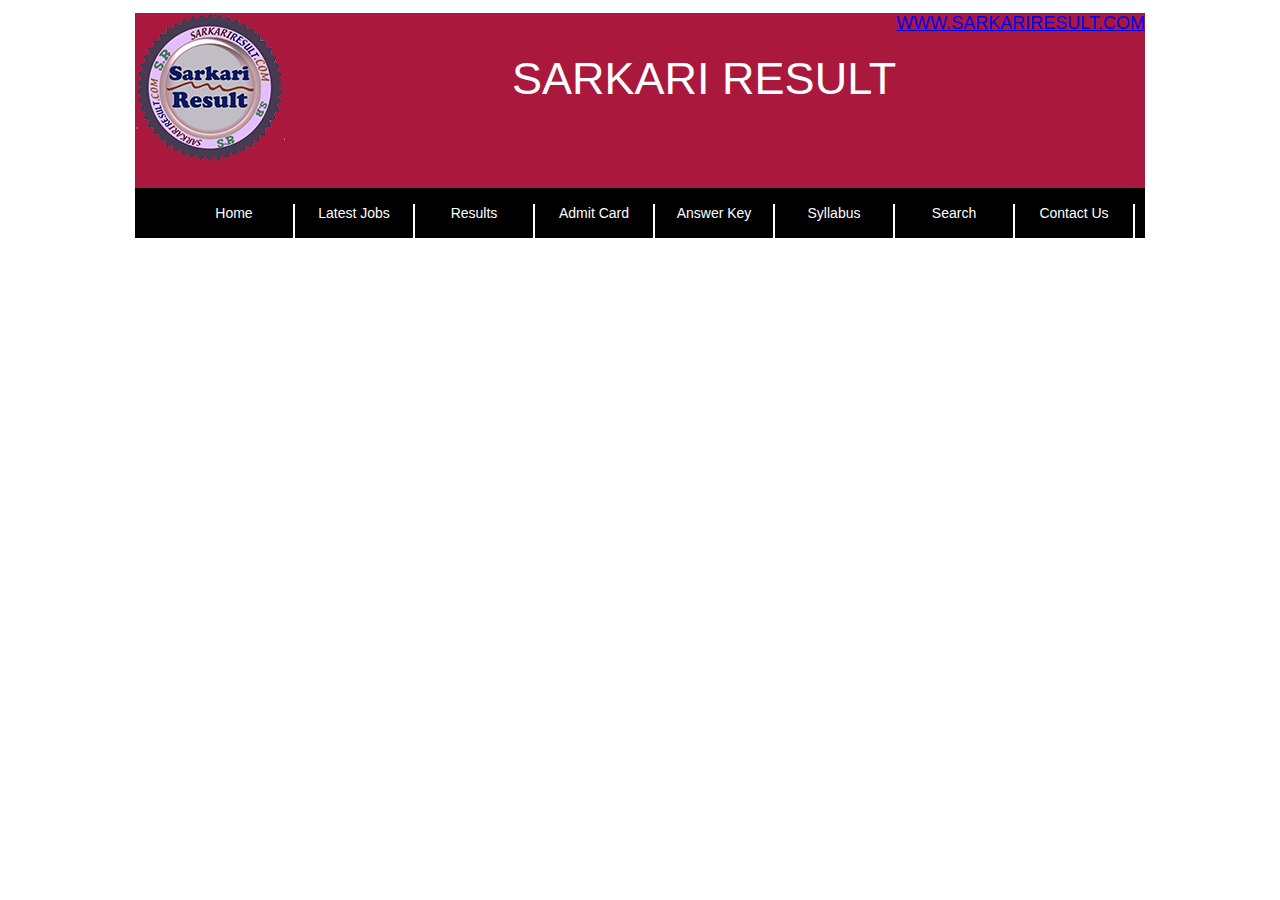
<file: SarkariResultClone/index.html>
<!DOCTYPE html>
<html lang="en">
<head>
    <meta charset="UTF-8">
    <meta name="viewport" content="width=device-width, initial-scale=1.0">
    <title>Sarkari Result Clone</title>
    <link rel="stylesheet" href="style.css"/>
</head>
<body>
    <div class="top">
    <div class="header">
            <div class="logo">
                <img src="./assets/logo-new.png">
            </div>
            <div class="head-title">
                SARKARI RESULT
            </div>
           <span class="a">
            <a href="https://www.sarkariresult.com/">WWW.SARKARIRESULT.COM</a>
           </span>
    </div>
    <div class="wrap">
        <ul class="navbar">
                 <li><a href="https://www.sarkariresult.com/">Home</a></li>
                 <li><a href="https://www.sarkariresult.com/latestjob/">Latest Jobs</a></li>
                 <li><a href="https://www.sarkariresult.com/result/">Results</a></li>
                 <li><a href="https://www.sarkariresult.com/admitcard/">Admit Card</a></li>
                 <li><a href="https://www.sarkariresult.com/answerkey/">Answer Key</a></li>
                 <li><a href="https://www.sarkariresult.com/syllabus/">Syllabus</a></li>
                 <li><a href="https://www.sarkariresult.com/search/">Search</a></li>
                 <li><a href="https://www.sarkariresult.com/contactus/">Contact Us</a></li>
        </ul>
    </div>
</div>



    <script src="app.js"></script>
</body>
</html>
</file>
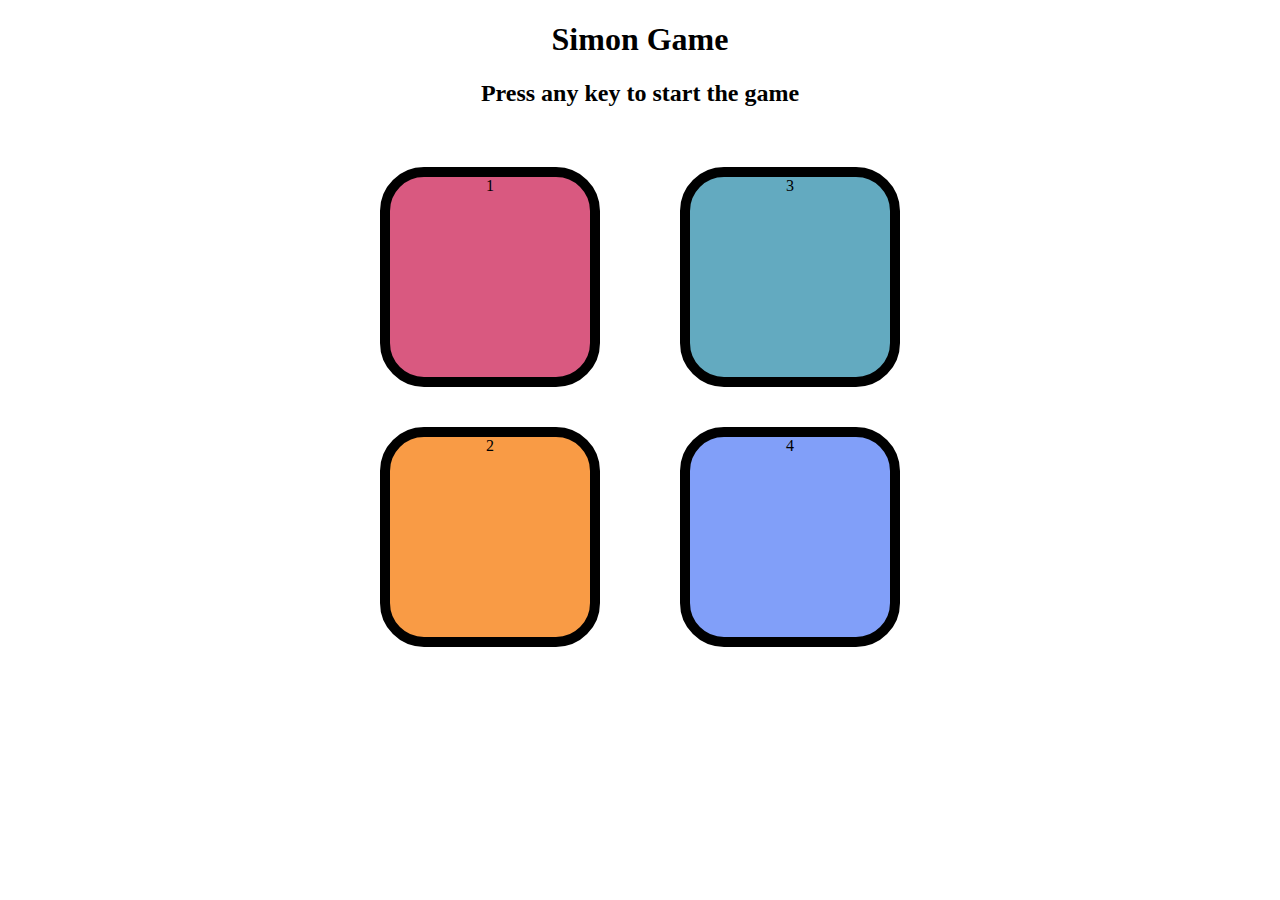
<file: SimonSayGame/index.html>
<!DOCTYPE html>
<html lang="en">
<head>
    <meta charset="UTF-8">
    <meta name="viewport" content="width=device-width, initial-scale=1.0">
    <title>Simon Says Game</title>
    <link rel="stylesheet" href="style.css">
</head>
<body>
    <h1>Simon Game</h1>
    <h2>Press any key to start the game</h2>
    <div class="btn-container">
        <div class="line-one">
            <div class="btn red" type="button" id="red">1</div>
            <div class="btn yellow" type="button" id="yellow">2</div>
        </div>
        <div class="line-two">
            <div class="btn green" type="button" id="green">3</div>
            <div class="btn purple" type="button" id="purple">4</div>
        </div>
    </div>

    

    <script src="app.js"></script>
</body>
</html>
</file>
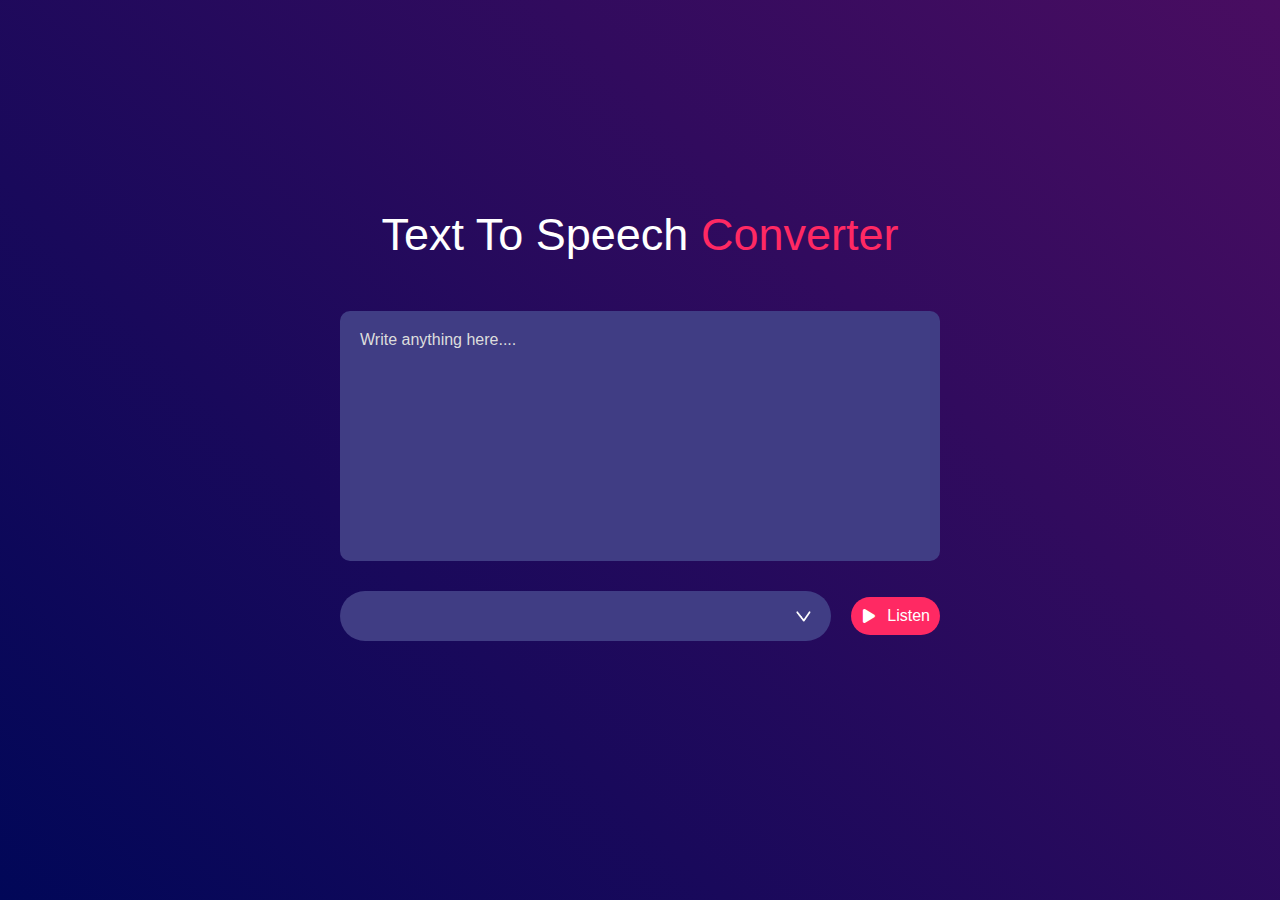
<file: TextToSpeechConverter/index.html>
<!DOCTYPE html>
<html lang="en">
<head>
    <meta charset="UTF-8">
    <meta name="viewport" content="width=device-width, initial-scale=1.0">
    <title>Text To Speech Converter</title>
    <link rel="stylesheet" href="https://cdnjs.cloudflare.com/ajax/libs/font-awesome/6.0.0-beta3/css/all.min.css">
    <link rel="stylesheet" href="style.css">
</head>
<body>
    <div class="hero">
        <h1> Text To Speech <span>Converter</span></h1>
         <textarea placeholder="Write anything here...."></textarea>
         <div class="row">
            <select></select>
            <button><i class="fa-solid fa-play"></i>Listen</button>
         </div>
    </div>
    <script src="app.js"></script>
</body>
</html>
</file>
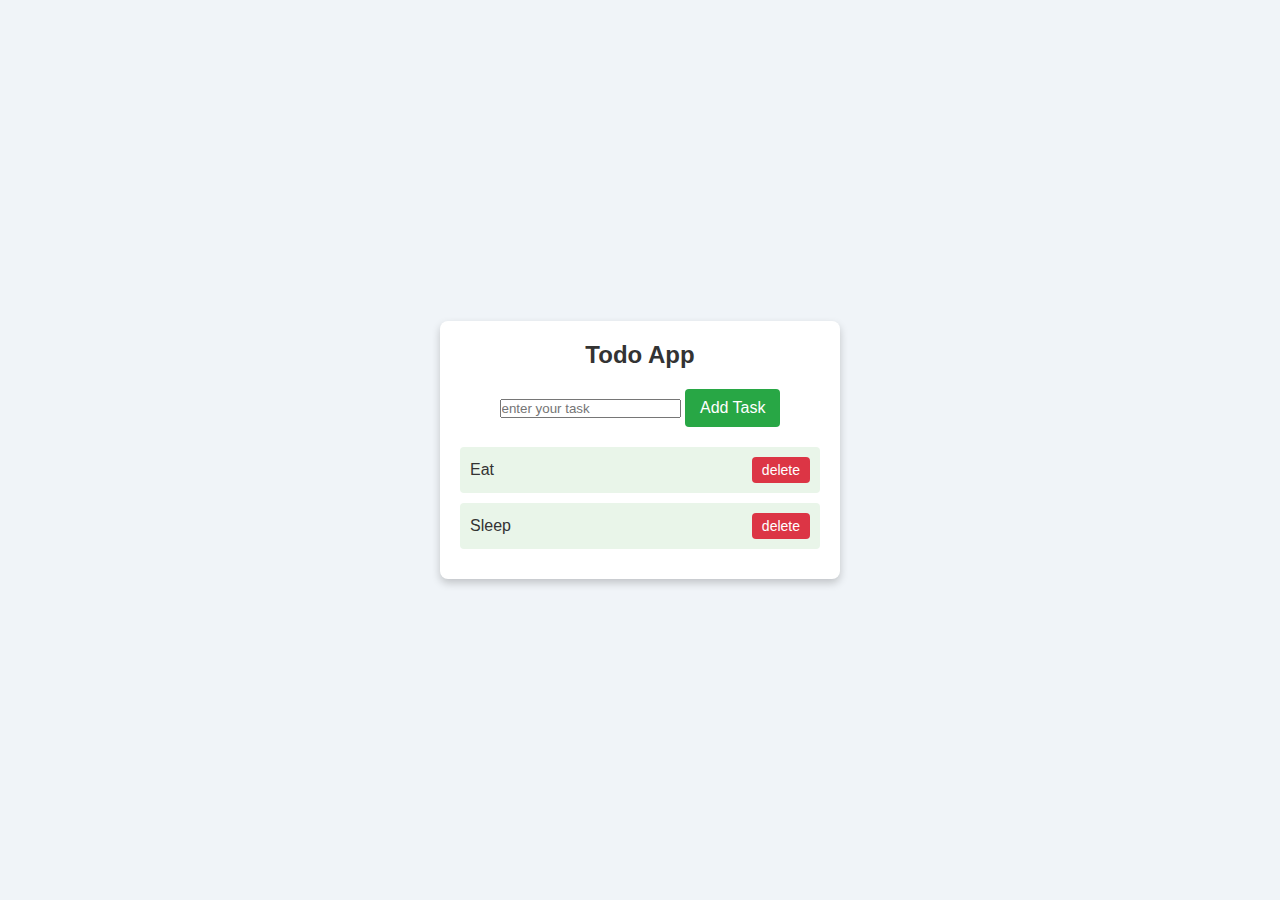
<file: TodoApp/index.html>
<!DOCTYPE html>
<html lang="en">
<head>
    <meta charset="UTF-8">
    <meta name="viewport" content="width=device-width, initial-scale=1.0">
    <title>JS MiniProject</title>
    <link rel="stylesheet" href="style.css">
</head>
<body>
    <div class = "a">
    <h1>Todo App</h1>
     <input placeholder="enter your task">
     <button>Add Task</button>
     <ul>
        <li>Eat <button class="delete">delete</button></li>
        <li>Sleep <button class="delete">delete</button></li>
     </ul>
    </div>
    <script src="app.js"></script>
</body>
</html>
</file>
<file: SarkariResultClone/style.css>
.top{
    display: flex;              
    flex-direction: column;      
    align-items: center;         
    text-align: center;  
}
.header{
    width:1010px;
    height: 175px;
    /* color: #000; */
     font: 16px Arial, Helvetica, sans-serif;
     background-color: #AB183D;
     margin: 5px 0px 0px;
     display: flex;
}
.logo{
    width:150px;
    height:149px;
}
.head-title{
    width: 1010px;
    height: 92px;
    color:#fff;
    font:45px Arial, Helvetic, sans-serif;
    padding: 40px 0px 0px;
    text-align:right;
}
.a{
    width:252.66px;
    height: 20px;
    /* color:#fff; */
    font: 18px Arial,Helvetica,sans-serif;
}
.wrap{
    width:1010px;
    height:50px;
    /* color:#000; */
    font: 16px Arial,Helvetica,sans-serif;
    background-color: #000;
}
.wrap .navbar{
  width:960px;
  height: 50px;
  display: flex;
}
.wrap .navbar li{
    width: 120px;
    height: 50px;
    list-style: none;
     text-align: center;
    border-right: 2px solid white; 
}
.wrap .navbar li a{
  width: 120px;
  height: 50.8px;
  font: 14px Arial,Verdana,Helvetica;
  padding:17px 0px;
  text-decoration: none;
  color: #fff;
}
</file>
<file: SimonSayGame/style.css>
body{
   text-align: center;   /* sets the horizontal alignment of text within an element. */
}
.btn-container{
    display: flex;
     justify-content: center;  /*The justify-content property in CSS is used to align items along the main axis of a flex container */
}
.btn{
    height: 200px;
    width: 200px;
    border-radius: 20%;
    border: 10px solid black;
    margin: 2.5rem;
}
.red{
    background-color: #d95980;
}
.yellow{
    background-color: #f99b45;
}
.green{
    background-color: #63aac0;
}
.purple{
    background-color:#819ff9;
}
.flash{
    background-color: white;
}
.userFlash{
    background-color: green;
}
</file>
<file: TextToSpeechConverter/style.css>
*{
    margin: 0;
    padding:0;
    font-family: 'Poppins',sans-serif;
    box-sizing: border-box;
}
.hero{
    width: 100%;
    min-height: 100vh;
    background: linear-gradient(45deg, #010758,#490d61);
    display: flex;
    align-items: center;
    justify-content: center;
    flex-direction: column;
    color:#fff;
}
.hero h1{
    font-size: 45px;
    font-weight: 500;
    margin-top: -50px;
    margin-bottom: 50px;
}
.hero h1 span{
    color: #ff2963;
}
textarea{
    width:600px;
    height: 250px;
    background: #403d84;
    color:#fff;
    font-size: 15px;
    border:0;
    outline:0;
    padding:20px;
    border-radius:10px;
    resize: none;
    margin-bottom:30px;
}

textarea::placeholder{
    font-size:16px;
    color:#ddd;
}
.row{
    width: 600px;
    display:flex;
    align-items: center;
    gap:20px;
}
button{
 background: #ff2963;
 color:#fff;
 font-size:16px;
 padding:10px;
 border-radius: 35px;
 border:0;
 outline:0;
 cursor:pointer;
 display:flex;
 align-items: center;
}
button i{
    width: 16px;
    margin-right: 10px;
}
select{
    flex:1;
    color:#fff;
    background: #403d84;
    height: 50px;
    padding: 0 20px;
    outline: 0;
    border:0;
    border-radius: 35px;
    appearance: none;
    background-image: url(img/dropdown.png) ;
    background-repeat: no-repeat;
    background-size: 15px;
    background-position-x:calc(100% - 20px);
    background-position-y:20px;
}
</file>
<file: TodoApp/style.css>
/* Global settings */
* {
    margin: 0;
    padding: 0;
    box-sizing: border-box;
    font-family: Arial, sans-serif;
}

/* Body styling */
body {
    background-color: #f0f4f8;
    display: flex;
    justify-content: center;
    align-items: center;
    height: 100vh;
}

/* Main container styling */
.a {
    width: 100%;
    max-width: 400px;
    background-color: #fff;
    padding: 20px;
    border-radius: 8px;
    box-shadow: 0 4px 8px rgba(0, 0, 0, 0.2);
    text-align: center;
}

.a h1 {
    font-size: 24px;
    color: #333;
    margin-bottom: 20px;
}

/* Input and Add Task button styling */
input[type="text"] {
    width: 70%;
    padding: 10px;
    border: 1px solid #ccc;
    border-radius: 4px;
    margin-right: 8px;
    font-size: 16px;
}

button {
    padding: 10px 15px;
    border: none;
    background-color: #28a745;
    color: #fff;
    font-size: 16px;
    border-radius: 4px;
    cursor: pointer;
    transition: background-color 0.3s;
}

button:hover {
    background-color: #218838;
}

/* Task list styling */
ul {
    list-style-type: none;
    margin-top: 20px;
    text-align: left;
    padding-left: 0;
}

li {
    background-color: #e9f5e9;
    color: #333;
    padding: 10px;
    border-radius: 4px;
    margin-bottom: 10px;
    display: flex;
    justify-content: space-between;
    align-items: center;
}

/* Delete button styling */
.delete {
    background-color: #dc3545;
    color: white;
    padding: 5px 10px;
    border: none;
    border-radius: 4px;
    font-size: 14px;
    cursor: pointer;
    transition: background-color 0.3s;
}

.delete:hover {
    background-color: #c82333;
}
</file>
